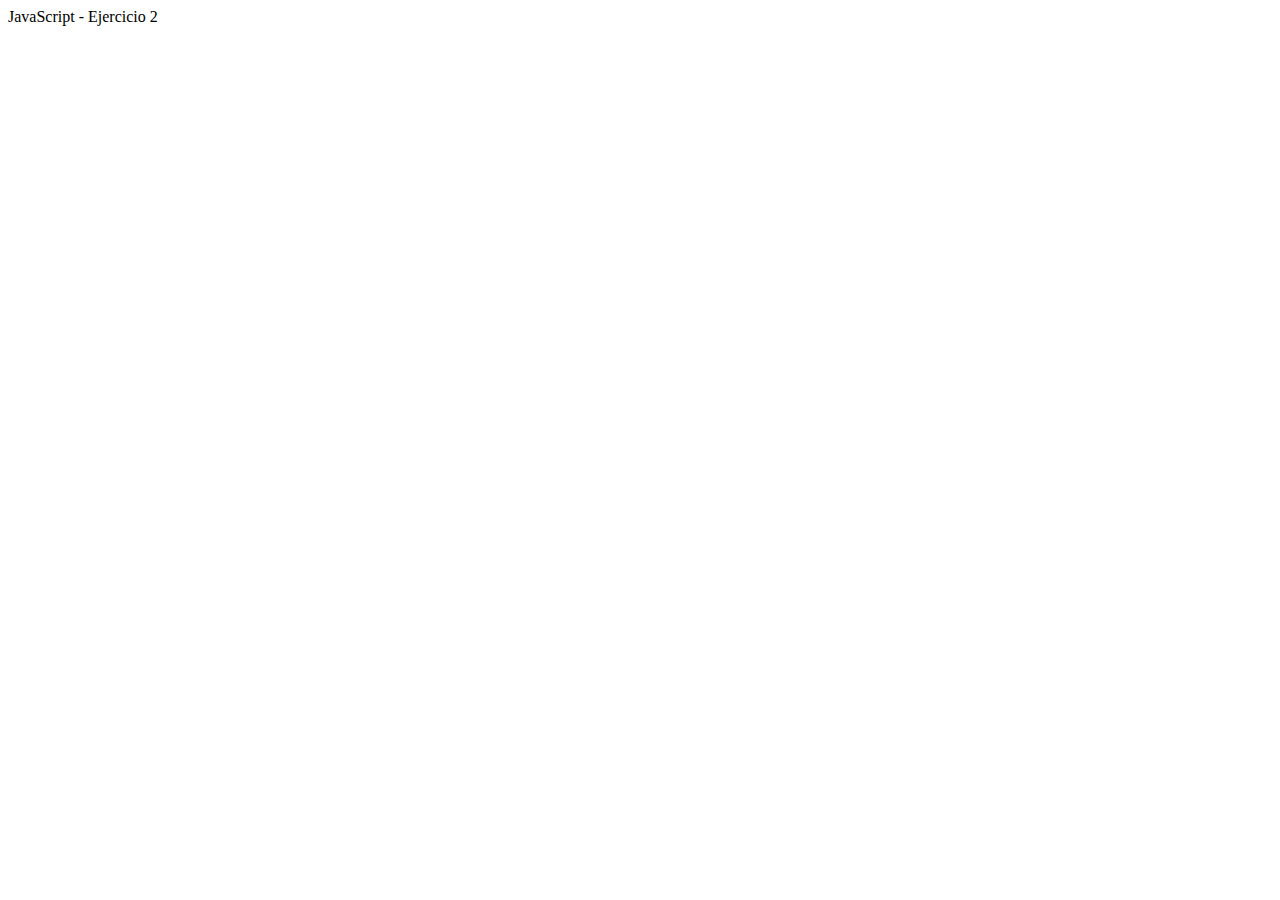
<file: Javascript/Ejercicio2/index.html>
<!DOCTYPE html>
<html lang="en">
<head>
    <meta charset="UTF-8">
    <meta name="viewport" content="width=device-width, initial-scaled=1.0">
    <link rel
    <title>JavaScript - Ejercicio 2</title>
</head>
<body>

    <script src="js/script2.js"></script>
</body>
</html>
</file>
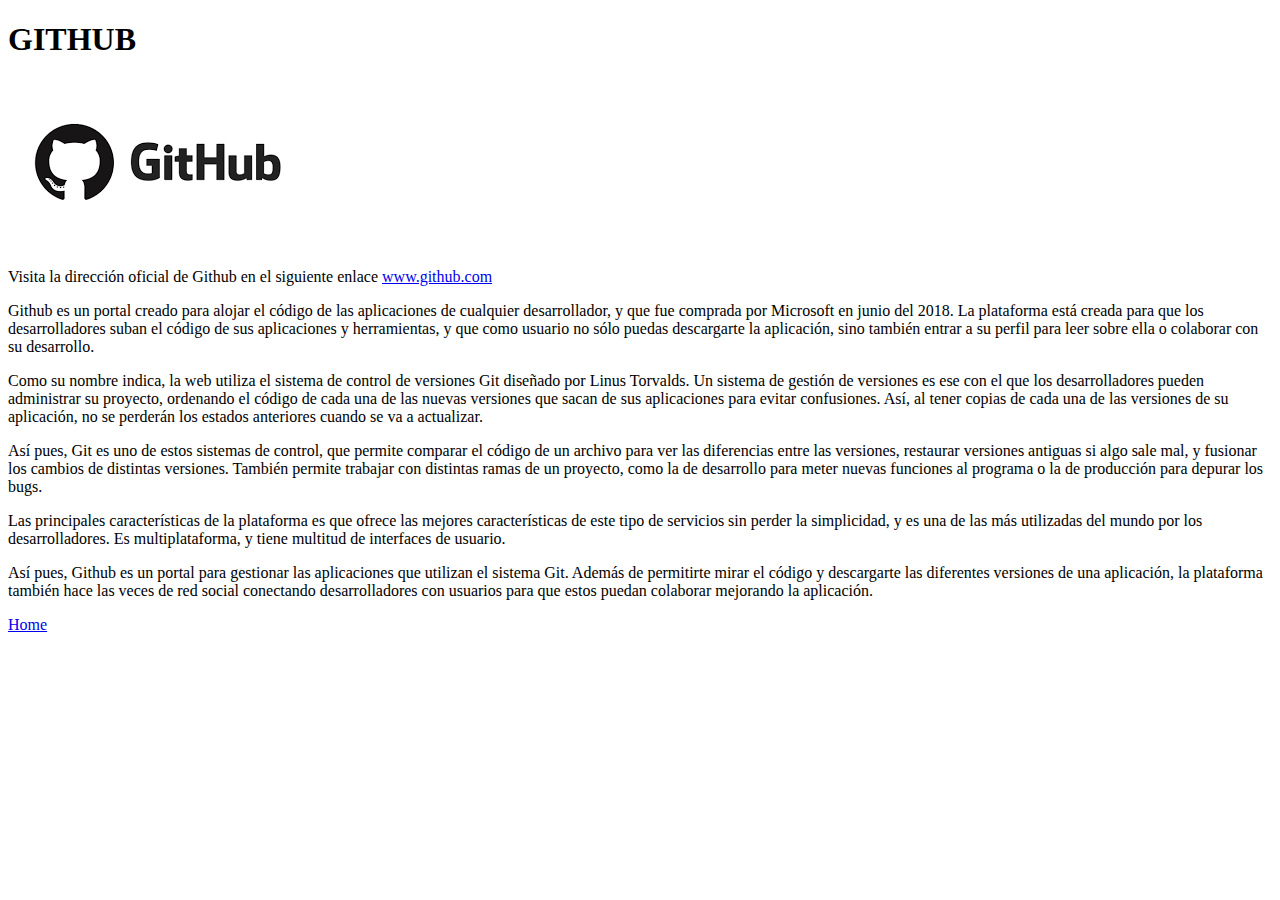
<file: contenido/github.html>
<!DOCTYPE html>
<html>
    <head>
        <meta charset="UTF-8">
        <title>GITHUB</title>
    </head>
            <body> 
                <h1> GITHUB </h1>
                <img src="../img/github.png" alt="ERROR DE IMAGEN GITHUB">
                <p>Visita la dirección oficial de Github en el siguiente enlace
                    <a href="https://github.com/" target="_blank">www.github.com</a>
                </p>
                <p> Github es un portal creado para alojar el código de las aplicaciones de cualquier desarrollador, y que fue comprada por Microsoft en junio del 2018. La plataforma está creada para que los desarrolladores suban el código de sus aplicaciones y herramientas, y que como usuario no sólo puedas descargarte la aplicación, sino también entrar a su perfil para leer sobre ella o colaborar con su desarrollo.</p>
                    <p>Como su nombre indica, la web utiliza el sistema de control de versiones Git diseñado por Linus Torvalds. Un sistema de gestión de versiones es ese con el que los desarrolladores pueden administrar su proyecto, ordenando el código de cada una de las nuevas versiones que sacan de sus aplicaciones para evitar confusiones. Así, al tener copias de cada una de las versiones de su aplicación, no se perderán los estados anteriores cuando se va a actualizar. </p>
                    <p> Así pues, Git es uno de estos sistemas de control, que permite comparar el código de un archivo para ver las diferencias entre las versiones, restaurar versiones antiguas si algo sale mal, y fusionar los cambios de distintas versiones. También permite trabajar con distintas ramas de un proyecto, como la de desarrollo para meter nuevas funciones al programa o la de producción para depurar los bugs.</p>
                    <p> Las principales características de la plataforma es que ofrece las mejores características de este tipo de servicios sin perder la simplicidad, y es una de las más utilizadas del mundo por los desarrolladores. Es multiplataforma, y tiene multitud de interfaces de usuario. </p>
                    <p> Así pues, Github es un portal para gestionar las aplicaciones que utilizan el sistema Git. Además de permitirte mirar el código y descargarte las diferentes versiones de una aplicación, la plataforma también hace las veces de red social conectando desarrolladores con usuarios para que estos puedan colaborar mejorando la aplicación. </p>
                    <p></p>
                   
                    <a href="../index.html"> Home </a>

            </body>
</html>
</file>
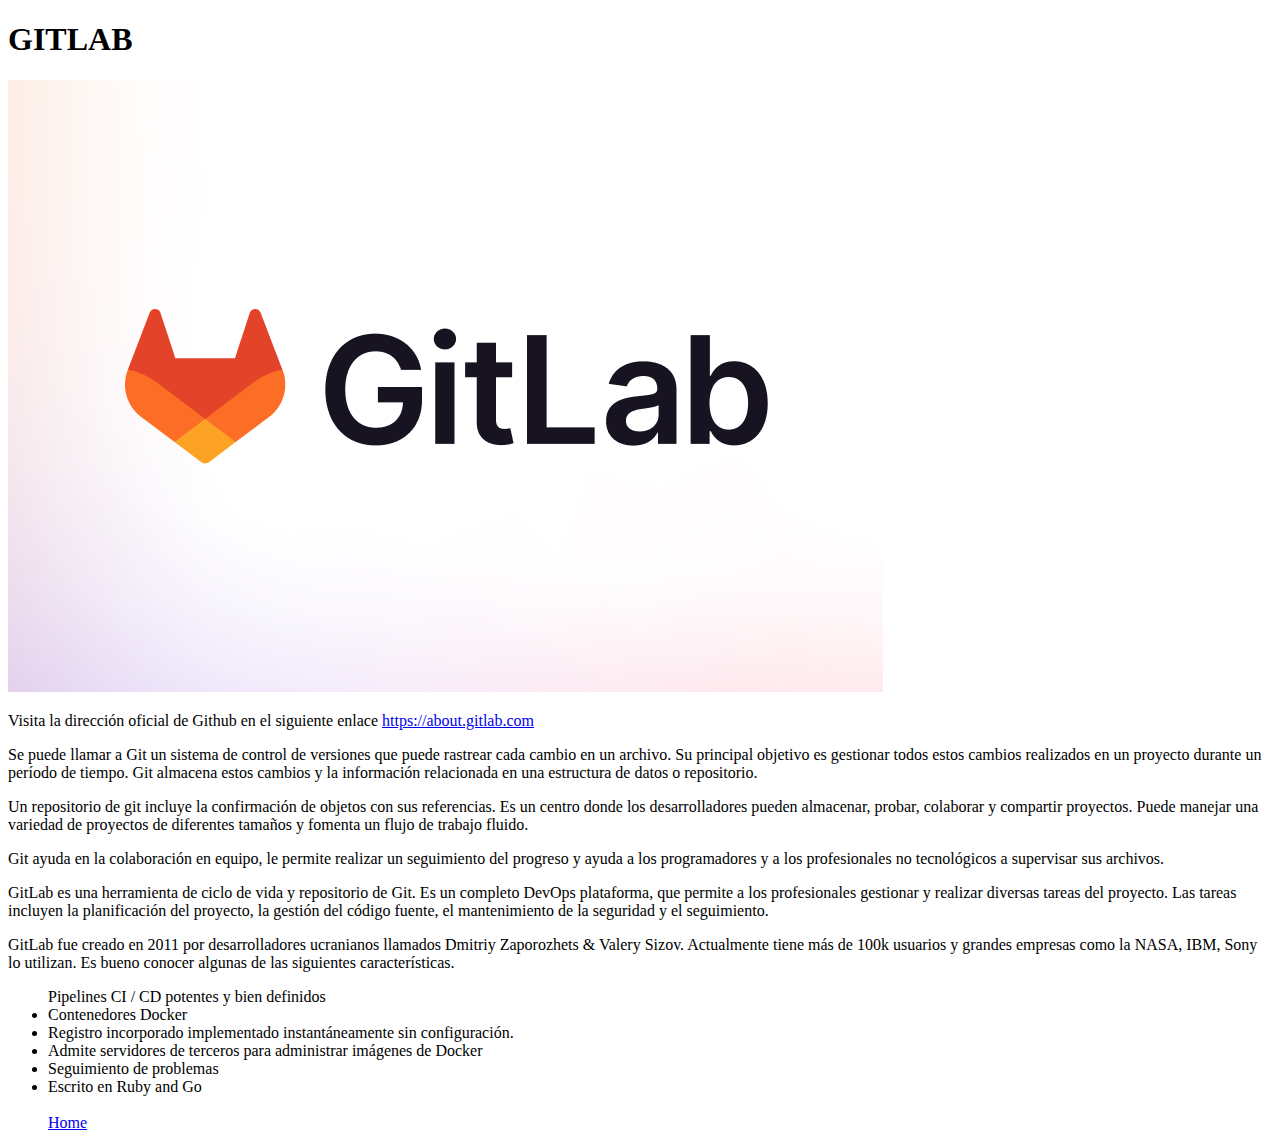
<file: contenido/gitlab/gitlab.html>
<!DOCTYPE html>
<html>
    <head>
        <meta charset="UTF-8">
        <title>GITHUB</title>
    </head>
            <body> 
                <h1> GITLAB </h1>
                <img src="../../img/gitlab.png" alt="ERROR DE IMAGEN GITLAB">
                <p>Visita la dirección oficial de Github en el siguiente enlace
                    <a href="https://about.gitlab.com" target="_blank">https://about.gitlab.com</a>
                </p>
                <p> Se puede llamar a Git un sistema de control de versiones que puede rastrear cada cambio en un archivo. Su principal objetivo es gestionar todos estos cambios realizados en un proyecto durante un período de tiempo. Git almacena estos cambios y la información relacionada en una estructura de datos o repositorio.</p>
                <p> Un repositorio de git incluye la confirmación de objetos con sus referencias. Es un centro donde los desarrolladores pueden almacenar, probar, colaborar y compartir proyectos. Puede manejar una variedad de proyectos de diferentes tamaños y fomenta un flujo de trabajo fluido. </p>
                <p> Git ayuda en la colaboración en equipo, le permite realizar un seguimiento del progreso y ayuda a los programadores y a los profesionales no tecnológicos a supervisar sus archivos. </p>
                <p> GitLab es una herramienta de ciclo de vida y repositorio de Git. Es un completo DevOps plataforma, que permite a los profesionales gestionar y realizar diversas tareas del proyecto. Las tareas incluyen la planificación del proyecto, la gestión del código fuente, el mantenimiento de la seguridad y el seguimiento. </p>
                <p> GitLab fue creado en 2011 por desarrolladores ucranianos llamados Dmitriy Zaporozhets & Valery Sizov. Actualmente tiene más de 100k usuarios y grandes empresas como la NASA, IBM, Sony lo utilizan. Es bueno conocer algunas de las siguientes características.</p>
                <ul> Pipelines CI / CD potentes y bien definidos </li>
                <li> Contenedores Docker </li> 
                <li> Registro incorporado implementado instantáneamente sin configuración. </li> 
                <li> Admite servidores de terceros para administrar imágenes de Docker </li> 
                <li> Seguimiento de problemas </li> 
                <li> Escrito en Ruby and Go </li>
                    <br>
                <a href="../../index.html"> Home </a>
            </body>
</html>
</file>
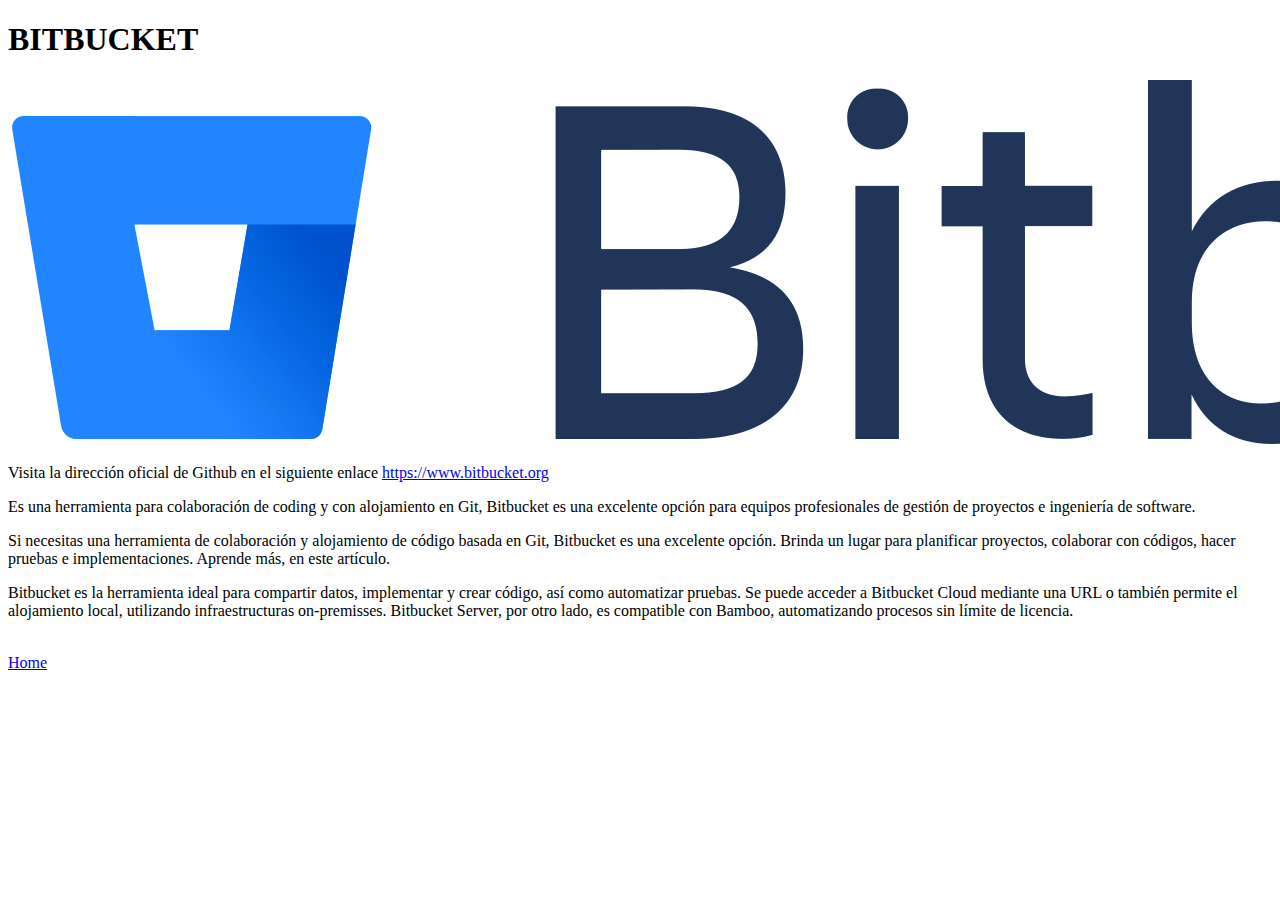
<file: contenido/gitlab/bitbucket/bitbucket.html>
<!DOCTYPE html>
<html>
    <head>
        <meta charset="UTF-8">
        <title>GITHUB</title>
    </head>
            <body> 
                <h1> BITBUCKET </h1>
                <img src="../../../img/bitbucket.png" alt="ERROR DE IMAGEN BITBUCKET">
                <p>Visita la dirección oficial de Github en el siguiente enlace
                    <a href="https://www.bitbucket.org" target="_blank"> https://www.bitbucket.org </a>
                </p>
                <p> Es una herramienta para colaboración de coding y con alojamiento en Git, Bitbucket es una excelente opción para equipos profesionales de gestión de proyectos e ingeniería de software. </p>
                <p> Si necesitas una herramienta de colaboración y alojamiento de código basada en Git, Bitbucket es una excelente opción. Brinda un lugar para planificar proyectos, colaborar con códigos, hacer pruebas e implementaciones. Aprende más, en este artículo. </p>
                <p> Bitbucket es la herramienta ideal para compartir datos, implementar y crear código, así como automatizar pruebas. Se puede acceder a Bitbucket Cloud mediante una URL o también permite el alojamiento local, utilizando infraestructuras on-premisses. Bitbucket Server, por otro lado, es compatible con Bamboo, automatizando procesos sin límite de licencia. </p>
                <br>
                <a href="../../../index.html"> Home </a>
            </body>
</html>
</file>
